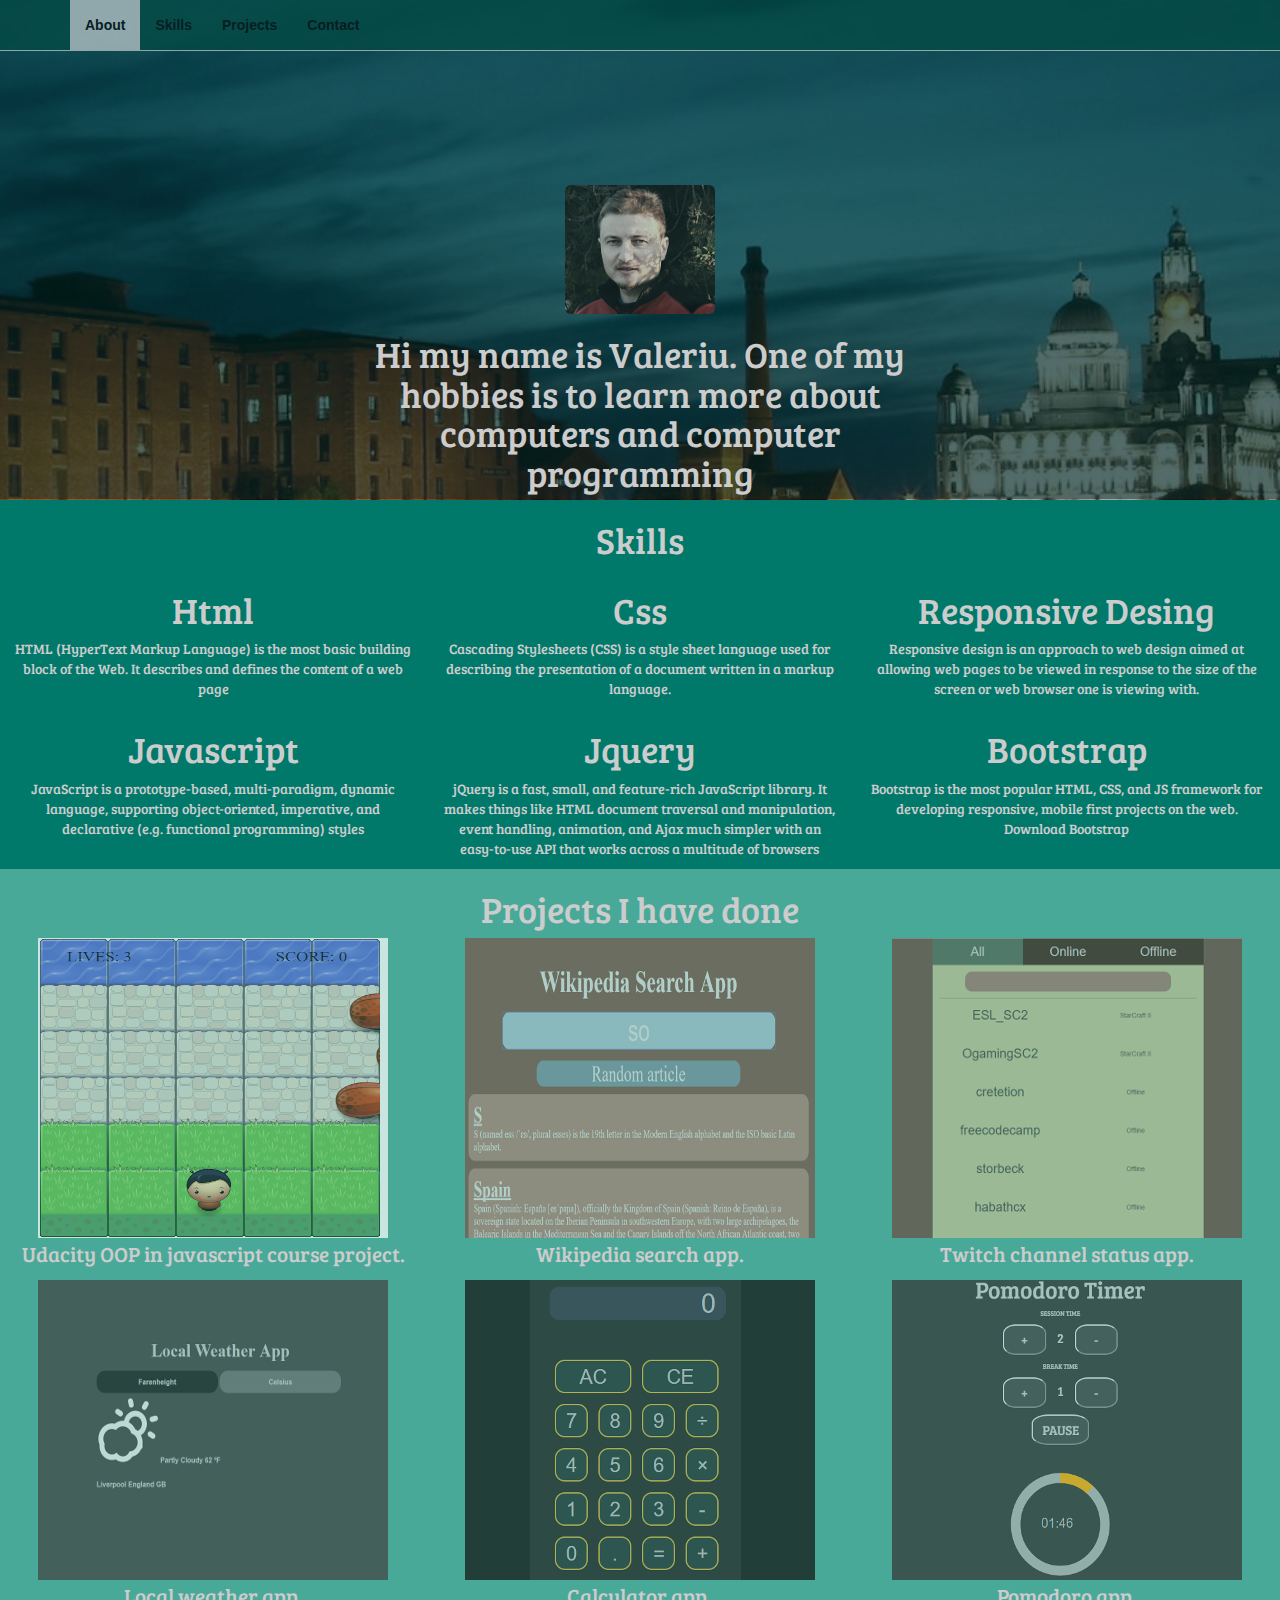
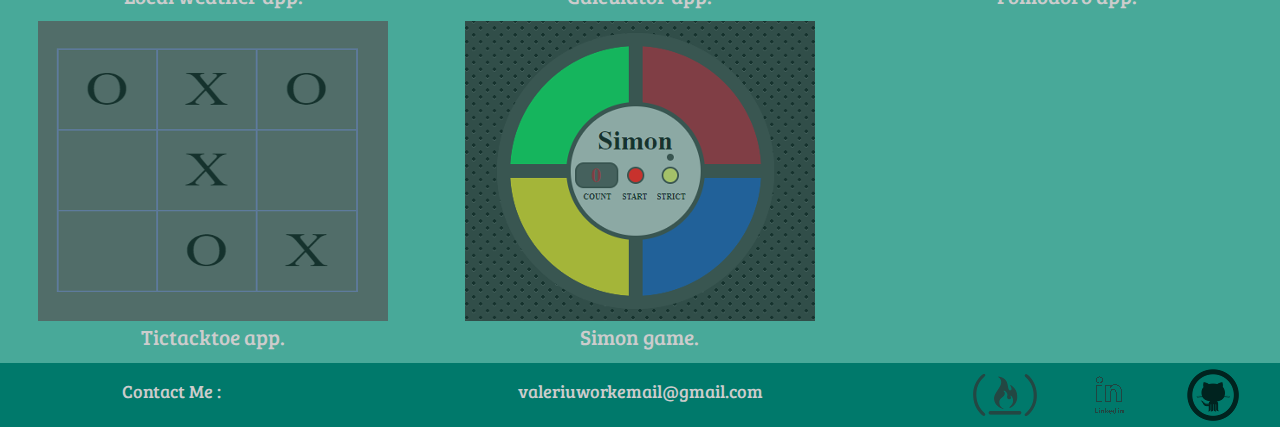
<file: index.html>
<!DOCTYPE html>
<html>

<head>
    <meta charset="utf-8">
    <meta name="viewport" content="width=device-width, initial-scale=1">
    <title>Portfolio</title>
    <link rel="stylesheet" href="https://maxcdn.bootstrapcdn.com/bootstrap/3.3.7/css/bootstrap.min.css">
    <link rel="stylesheet" href="fordivisions/main.css">
    <link href="https://fonts.googleapis.com/css?family=Bree+Serif" rel="stylesheet">
    <script src="https://code.jquery.com/jquery-3.2.1.slim.min.js" integrity="sha256-k2WSCIexGzOj3Euiig+TlR8gA0EmPjuc79OEeY5L45g=" crossorigin="anonymous"></script>

    <script type="text/javascript" src="https://maxcdn.bootstrapcdn.com/bootstrap/3.3.7/js/bootstrap.min.js">
    </script>
</head>

<body data-spy="scroll" data-target="#navbar">
    <div class="container-fluid">
        <nav class="navbar navbar-default navbar-fixed-top">
            <div class="container">

                <div class="navbar-header">
                    <button type="button" class="navbar-toggle collapsed" data-toggle="collapse" data-target="#bs-example-navbar-collapse-1">
                        <span class="sr-only">Toggle navigation</span>
                        <span class="icon-bar"></span>
                        <span class="icon-bar"></span>
                        <span class="icon-bar"></span>
                </button>
                </div>
                <div class="collapse navbar-collapse" id="bs-example-navbar-collapse-1">
                    <div class="" id="navbar">
                        <ul class="nav navbar-nav navbar-left">
                            <li class="active "><a href="#about" id="texColor">About</a></li>
                            <li class=""><a href="#skills" id="texColor">Skills</a></li>
                            <li class=""><a href="#projects" id="texColor">Projects</a></li>
                            <li class=""><a href="#contact" id="texColor">Contact</a></li>
                        </ul>
                    </div>
                </div>
            </div>
            <!--/.nav-collapse -->

        </nav>



        <div class="row red " id="about">
            <div class="row transparent">

                <div class="col-xs-12 image-margin "></div>

                <img src="img/euCV150-300.jpg" class="img-responsive img-rounded" alt="">
                <div class="col-xs-12 image-margin">
                    <div class="col-md-3">

                    </div>
                    <div class="col-md-6">

                        <h1 class="margin-auto main-heading">Hi my name is Valeriu. One of my hobbies is to learn more about computers and computer programming</h1>
                    </div>
                    <div class="col-md-3">

                    </div>
                </div>
            </div>
        </div>
        <div class="row middle-color" id="skills">
            <div class="col-xs-12">
                <h1 class="margin-auto">Skills</h1>
            </div>
            <div class="col-xs-12 col-sm-6 col-md-4">
                <h1 class="margin-auto">Html</h1>
                <p class="margin-auto">HTML (HyperText Markup Language) is the most basic building block of the Web. It describes and defines the content of a web page</p>

            </div>
            <div class="col-xs-12 col-sm-6 col-md-4">
                <h1 class="margin-auto">Css</h1>
                <p class="margin-auto">Cascading Stylesheets (CSS) is a style sheet language used for describing the presentation of a document written in a markup language.</p>

            </div>
            <div class="col-xs-12 col-sm-6 col-md-4">
                <h1 class="margin-auto">Responsive Desing</h1>
                <p class="margin-auto">Responsive design is an approach to web design aimed at allowing web pages to be viewed in response to the size of the screen or web browser one is viewing with.</p>

            </div>
            <div class="col-xs-12 col-sm-6 col-md-4">
                <h1 class="margin-auto">Javascript</h1>
                <p class="margin-auto"> JavaScript is a prototype-based, multi-paradigm, dynamic language, supporting object-oriented, imperative, and declarative (e.g. functional programming) styles</p>

            </div>
            <div class="col-xs-12 col-sm-6 col-md-4">
                <h1 class="margin-auto">Jquery</h1>
                <p class="margin-auto">jQuery is a fast, small, and feature-rich JavaScript library. It makes things like HTML document traversal and manipulation, event handling, animation, and Ajax much simpler with an easy-to-use API that works across a multitude of browsers</p>

            </div>
            <div class="col-xs-12 col-sm-6 col-md-4">
                <h1 class="margin-auto">Bootstrap</h1>
                <p class="margin-auto">Bootstrap is the most popular HTML, CSS, and JS framework for developing responsive, mobile first projects on the web. Download Bootstrap</p>
            </div>
        </div>

        <div class="row  projects" id="projects">
            <div class="col-xs-12">
                <h1 class="margin-auto">Projects I have done</h1>
            </div>
            <div class="col-xs-12 col-sm-4 project-image">
                <a href="https://valeriusturcanus.github.io/objectJavascript/" class="">
                    <img src="img/gameapp.png" class="img-responsive center-block" alt="...">
                </a>
                <div class="min-height">

                    <p class="margin-auto heigher-line">Udacity OOP in javascript course project.</p>
                </div>

            </div>
            <div class="col-xs-12 col-sm-4">
                <a href="https://valeriusturcanus.github.io/wikipediaViewer/" class="">
                    <img src="img/wikipediaapp.png" class="img-responsive center-block" alt="...">
                </a>
                <div class="min-height">

                    <p class="margin-auto heigher-line">Wikipedia search app.</p>
                </div>

            </div>
            <div class="col-xs-12 col-sm-4">
                <a href="https://valeriusturcanus.github.io/twitchapp/" class="">
                    <img src="img/twitchapp.png" class="img-responsive center-block" alt="...">
                </a>
                <div class="min-height">

                    <p class="margin-auto heigher-line">Twitch channel status app.</p>
                </div>

            </div>
            <div class="col-xs-12 col-sm-4 project-image">
                <a href="https://valeriusturcanus.github.io/weatherappv2/" class="">
                    <img src="img/weatherapp.png" class="img-responsive center-block" alt="...">
                </a>
                <div class="min-height">

                    <p class="margin-auto heigher-line">Local weather app.</p>
                </div>

            </div>
            <div class="col-xs-12 col-sm-4 project-image">
                <a href="https://valeriusturcanus.github.io/calculatorapp/" class="">
                    <img src="img/calculator.png" class="img-responsive center-block" alt="...">
                </a>
                <div class="min-height">

                    <p class="margin-auto heigher-line">Calculator app.</p>
                </div>

            </div>
            <div class="col-xs-12 col-sm-4 project-image">
                <a href="https://valeriusturcanus.github.io/pomodoroapp/" class="">
                    <img src="img/pomodoroapp.png" class="img-responsive center-block" alt="...">
                </a>
                <div class="min-height">

                    <p class="margin-auto heigher-line">Pomodoro app.</p>
                </div>

            </div>
            <div class="col-xs-12 col-sm-4 project-image">
                <a href="https://valeriusturcanus.github.io/ticktacktoe/" class="">
                    <img src="img/tictacktoe.png" class="img-responsive center-block" alt="...">
                </a>
                <div class="min-height">

                    <p class="margin-auto heigher-line">Tictacktoe app.</p>
                </div>

            </div>
            <div class="col-xs-12 col-sm-4 project-image">
                <a href="https://valeriusturcanus.github.io/simonGame/" class="">
                    <img src="img/simon.png" class="img-responsive center-block" alt="...">
                </a>
                <div class="min-height">

                    <p class="margin-auto heigher-line">Simon game.</p>
                </div>

            </div>
            <!-- <div class="col-xs-12 col-sm-4">
                <a href="#" class="">
                    <img src="http://lorempixel.com/350/300" class="img-responsive center-block" alt="...">
                </a>
                <p class="margin-auto">More to come</p>
            </div>
            <div class="col-xs-12 col-sm-4">
                <a href="#" class="">
                    <img src="http://lorempixel.com/350/300" class="img-responsive center-block" alt="...">
                </a>
                <p class="margin-auto heigher-line">Final project of Udacity objective oriented javascript course.</p>
            </div> -->

        </div>

        <div class="row " id="contact">
            <div class="col-xs-12">
                <div class="col-xs-12 col-md-3">
                    <h4 class="margin-auto footer-text"> Contact Me :</h4>

                </div>
                <div class="col-xs-12 col-md-6">
                    <h4 class="margin-auto footer-text">valeriuworkemail@gmail.com<h4>

                </div>
                <div class="col-xs-4 col-md-1 ">
                    <a href="https://www.freecodecamp.com/valeriusturcanus">
                        <img src="img/freecodecamp.png" class=" img-responsive center-block" alt="">
                    </a>
                </div>
                <div class="col-xs-4 col-md-1">
                    <a href="https://www.linkedin.com/in/valeriu-turcanu-804963122/">
                        <img src="img/linkedin.png" class=" img-responsive center-block" alt="">
                    </a>
                </div>
                <div class="col-xs-4 col-md-1">
                    <a href="https://github.com/valeriusturcanus">
                        <img src="img/github.png" class="img-responsive center-block" alt="">
                    </a>
                </div>
            </div>
        </div>
    </div>
</body>

</html>
</file>
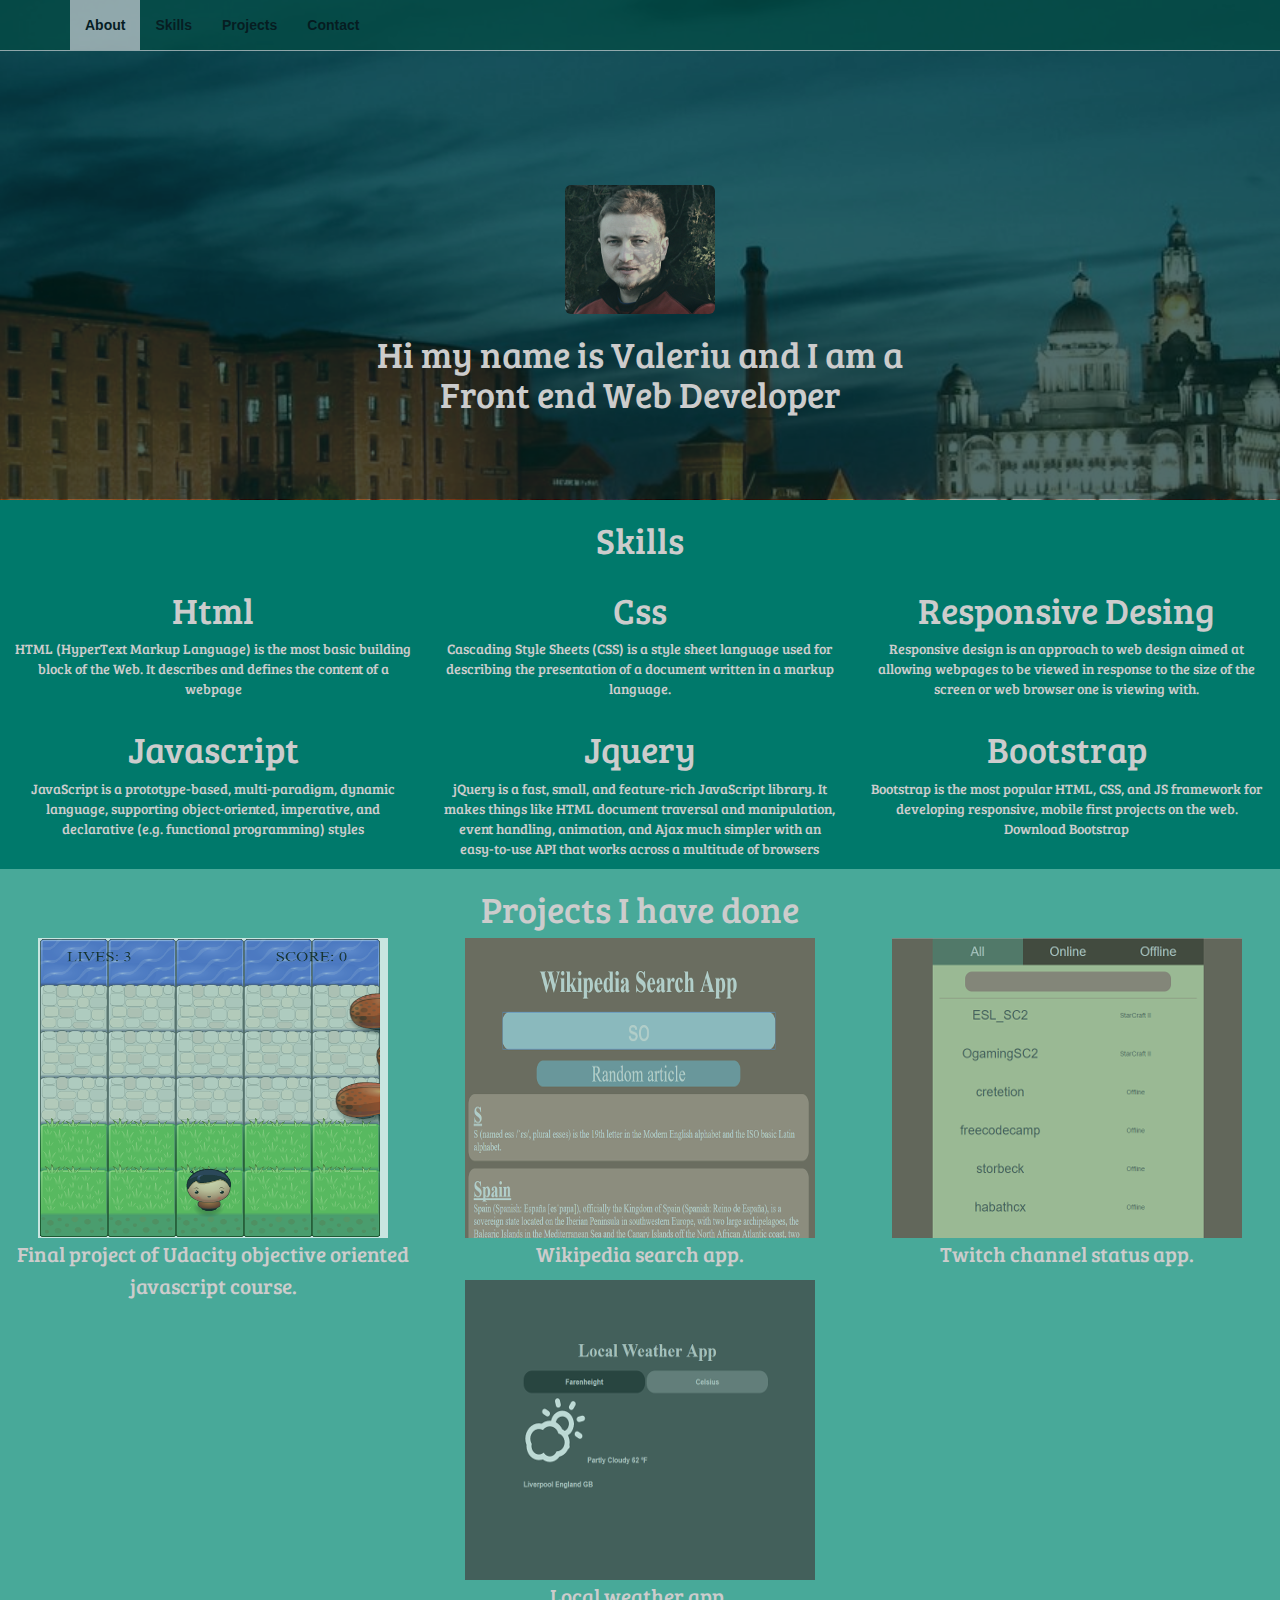
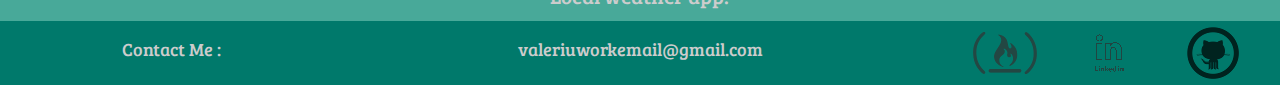
<file: fourdivisions.html>
<!DOCTYPE html>
<html>

<head>
    <meta charset="utf-8">
    <meta name="viewport" content="width=device-width, initial-scale=1">
    <title>make 4 divs with bootstrap</title>
    <link rel="stylesheet" href="https://maxcdn.bootstrapcdn.com/bootstrap/3.3.7/css/bootstrap.min.css">
    <link rel="stylesheet" href="fordivisions/main.css">
    <link href="https://fonts.googleapis.com/css?family=Bree+Serif" rel="stylesheet">
    <script src="https://code.jquery.com/jquery-3.2.1.slim.min.js" integrity="sha256-k2WSCIexGzOj3Euiig+TlR8gA0EmPjuc79OEeY5L45g=" crossorigin="anonymous"></script>

    <script type="text/javascript" src="https://maxcdn.bootstrapcdn.com/bootstrap/3.3.7/js/bootstrap.min.js">
    </script>
</head>

<body data-spy="scroll" data-target="#navbar">
    <div class="container-fluid">
        <nav class="navbar navbar-default navbar-fixed-top">
            <div class="container">

                <div class="navbar-header">
                    <button type="button" class="navbar-toggle collapsed" data-toggle="collapse" data-target="#bs-example-navbar-collapse-1">
                        <span class="sr-only">Toggle navigation</span>
                        <span class="icon-bar"></span>
                        <span class="icon-bar"></span>
                        <span class="icon-bar"></span>
                </button>
                </div>
                <div class="collapse navbar-collapse" id="bs-example-navbar-collapse-1">
                    <div class="" id="navbar">
                        <ul class="nav navbar-nav navbar-left">
                            <li class="active "><a href="#about" id="texColor">About</a></li>
                            <li class=""><a href="#skills" id="texColor">Skills</a></li>
                            <li class=""><a href="#projects" id="texColor">Projects</a></li>
                            <li class=""><a href="#contact" id="texColor">Contact</a></li>
                        </ul>
                    </div>
                </div>
            </div>
            <!--/.nav-collapse -->

        </nav>



        <div class="row red " id="about">
            <div class="row transparent">

                <div class="col-xs-12 image-margin "></div>

                <img src="img/euCV150-300.jpg" class="img-responsive img-rounded" alt="">
                <div class="col-xs-12 image-margin">
                    <div class="col-md-3">

                    </div>
                    <div class="col-md-6">

                        <h1 class="margin-auto">Hi my name is Valeriu and I am a Front end Web Developer</h1>
                    </div>
                    <div class="col-md-3">

                    </div>
                </div>
            </div>
        </div>
        <div class="row middle-color" id="skills">
            <div class="col-xs-12">
                <h1 class="margin-auto">Skills</h1>
            </div>
            <div class="col-xs-12 col-sm-6 col-md-4">
                <h1 class="margin-auto">Html</h1>
                <p class="margin-auto">HTML (HyperText Markup Language) is the most basic building block of the Web. It describes and defines the content of a webpage</p>

            </div>
            <div class="col-xs-12 col-sm-6 col-md-4">
                <h1 class="margin-auto">Css</h1>
                <p class="margin-auto">Cascading Style Sheets (CSS) is a style sheet language used for describing the presentation of a document written in a markup language.</p>

            </div>
            <div class="col-xs-12 col-sm-6 col-md-4">
                <h1 class="margin-auto">Responsive Desing</h1>
                <p class="margin-auto">Responsive design is an approach to web design aimed at allowing webpages to be viewed in response to the size of the screen or web browser one is viewing with.</p>

            </div>
            <div class="col-xs-12 col-sm-6 col-md-4">
                <h1 class="margin-auto">Javascript</h1>
                <p class="margin-auto"> JavaScript is a prototype-based, multi-paradigm, dynamic language, supporting object-oriented, imperative, and declarative (e.g. functional programming) styles</p>

            </div>
            <div class="col-xs-12 col-sm-6 col-md-4">
                <h1 class="margin-auto">Jquery</h1>
                <p class="margin-auto">jQuery is a fast, small, and feature-rich JavaScript library. It makes things like HTML document traversal and manipulation, event handling, animation, and Ajax much simpler with an easy-to-use API that works across a multitude of browsers</p>

            </div>
            <div class="col-xs-12 col-sm-6 col-md-4">
                <h1 class="margin-auto">Bootstrap</h1>
                <p class="margin-auto">Bootstrap is the most popular HTML, CSS, and JS framework for developing responsive, mobile first projects on the web. Download Bootstrap</p>
            </div>
        </div>

        <div class="row  projects" id="projects">
            <div class="col-xs-12">
                <h1 class="margin-auto">Projects I have done</h1>
            </div>
            <div class="col-xs-12 col-sm-4 project-image">
                <a href="https://valeriusturcanus.github.io/objectJavascript/" class="">
                    <img src="img/gameapp.png" class="img-responsive center-block" alt="...">
                </a>
                <div class="min-height">

                    <p class="margin-auto heigher-line">Final project of Udacity objective oriented javascript course.</p>
                </div>

            </div>
            <div class="col-xs-12 col-sm-4">
                <a href="https://valeriusturcanus.github.io/wikipediaViewer/" class="">
                    <img src="img/wikipediaapp.png" class="img-responsive center-block" alt="...">
                </a>
                <div class="min-height">

                    <p class="margin-auto heigher-line">Wikipedia search app.</p>
                </div>

            </div>
            <div class="col-xs-12 col-sm-4">
                <a href="https://valeriusturcanus.github.io/twitchapp/" class="">
                    <img src="img/twitchapp.png" class="img-responsive center-block" alt="...">
                </a>
                <div class="min-height">

                    <p class="margin-auto heigher-line">Twitch channel status app.</p>
                </div>

            </div>
            <div class="col-xs-12 col-sm-4 project-image">
                <a href="https://valeriusturcanus.github.io/weatherappv2/" class="">
                    <img src="img/weatherapp.png" class="img-responsive center-block" alt="...">
                </a>
                <div class="min-height">

                    <p class="margin-auto heigher-line">Local weather app.</p>
                </div>

            </div>
            <!-- <div class="col-xs-12 col-sm-4">
                <a href="#" class="">
                    <img src="http://lorempixel.com/350/300" class="img-responsive center-block" alt="...">
                </a>
                <p class="margin-auto">More to come</p>
            </div>
            <div class="col-xs-12 col-sm-4">
                <a href="#" class="">
                    <img src="http://lorempixel.com/350/300" class="img-responsive center-block" alt="...">
                </a>
                <p class="margin-auto heigher-line">Final project of Udacity objective oriented javascript course.</p>
            </div> -->

        </div>

        <div class="row " id="contact">
            <div class="col-xs-12">
                <div class="col-xs-12 col-md-3">
                    <h4 class="margin-auto footer-text"> Contact Me :</h4>

                </div>
                <div class="col-xs-12 col-md-6">
                    <h4 class="margin-auto footer-text">valeriuworkemail@gmail.com<h4>

                </div>
                <div class="col-xs-4 col-md-1 ">
                    <a href="https://www.freecodecamp.com/valeriusturcanus">
                        <img src="img/freecodecamp.png" class=" img-responsive center-block" alt="">
                    </a>
                </div>
                <div class="col-xs-4 col-md-1">
                    <a href="https://www.linkedin.com/in/valeriu-turcanu-804963122/">
                        <img src="img/linkedin.png" class=" img-responsive center-block" alt="">
                    </a>
                </div>
                <div class="col-xs-4 col-md-1">
                    <a href="https://github.com/valeriusturcanus">
                        <img src="img/github.png" class="img-responsive center-block" alt="">
                    </a>
                </div>
            </div>
        </div>
    </div>
</body>

</html>
</file>
<file: fordivisions/main.css>
/*COLORS*/
/*TEAL  #004c40,#00796b,#48a999
*/
/*.container { background-color: #004c40}*/


body {
  position: relative;
}
#texColor {
    color: #000;
    font-weight: bold;
}
.navbar-default {
    background-color: #004c40;
    opacity: 0.6;
    /*width: 95%;*/
}
.text {
    color: rgb(100,100,200);
    font-size: 3em;

}
.red {
    background-color: rgb(226, 110, 74);
    background-image: url(livDocks3.png);
    background-attachment: fixed;
    background-position: center;
    background-repeat: no-repeat;
    background-size: cover;
    height: 500px;
}
.transparent {
    background-size: cover;
    background-color: rgba(0,50,45,0.5)
}
.image-margin {
    height: 185px;
}
img {
    margin:auto;
    opacity: 0.7;
}
.margin-auto {
    /*margin: auto;*/
    text-align: center;
    color: #ccc;
    /*font-style: italic;*/
    font-family: 'Bree Serif', serif;
}
.projects-text{
    text-align: center;
    font-style: italic;
    color: rgb(226,110,74)
}
.projects {
    background-color: #48a999;

}
.heigher-line {
    line-height: 1.5em;
    font-size: 1.5em;
}
.min-height {
    min-height: 2em;
}
.middle-color {
    background-color: #00796b;
    min-height: 2em
}
#contact {
    background-color: #00796b;
}
.footer-text {
    line-height: 2em;
}
.row {
    /*padding: 20px 0;*/
    /*min-height: 400px;*/
}
@media screen and (max-width: 550px) {
  .main-heading{
	  font-size: 2em;
  }
@media screen and (max-width: 380px) {
  .main-heading{
	  font-size: 1.5em;
  }
}
</file>
